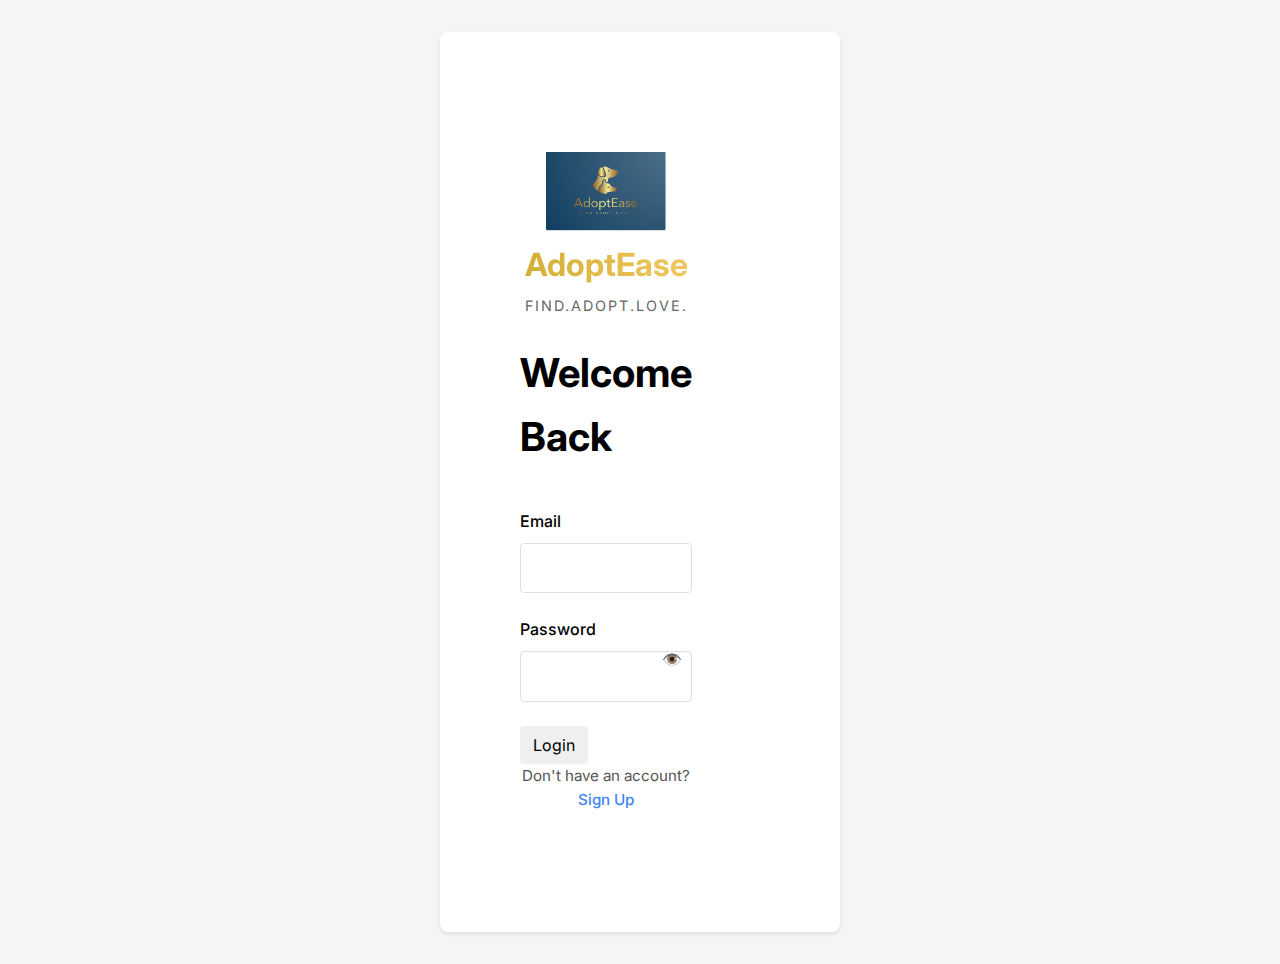
<file: index.html>
<!DOCTYPE html>
<html lang="en">

<head>
    <meta charset="UTF-8">
    <meta name="viewport" content="width=device-width, initial-scale=1.0">
    <title>Login - Adopt Ease</title>
    <link rel="stylesheet" href="styles.css">
    <link rel="stylesheet" href="signup-styles.css">
    <link href="https://fonts.googleapis.com/css2?family=Inter:wght@400;500;600;700&display=swap" rel="stylesheet">
</head>

<body>
    <div class="signup-container">
        <div class="signup-form-container">
            <div class="signup-form-content">
                <div class="logo-container">
                    <img src="MY_LOGO.PNG" alt="AdoptEase Logo" class="logo">
                    <div class="company-name">AdoptEase</div>
                    <div class="tagline">Find.Adopt.Love.</div>
                </div>
                <h1 class="signup-title">Welcome Back</h1>

                <form id="loginForm" onsubmit="return false;">
                    <div class="form-group">
                        <label for="email">Email</label>
                        <input type="email" id="email" name="email" required>
                    </div>
                    <div class="form-group">
                        <label for="password">Password</label>
                        <input type="password" id="password" name="password" required>
                    </div>
                    <button type="submit" class="btn btn-primary">Login</button>
                </form>

                <div class="login-link">
                    Don't have an account? <a href="register.html">Sign Up</a>
                </div>
            </div>
        </div>
        <div class="image-container">
            <!-- Background image will be set in CSS -->
        </div>
    </div>

    <script src="script.js"></script>
</body>

</html>
</file>
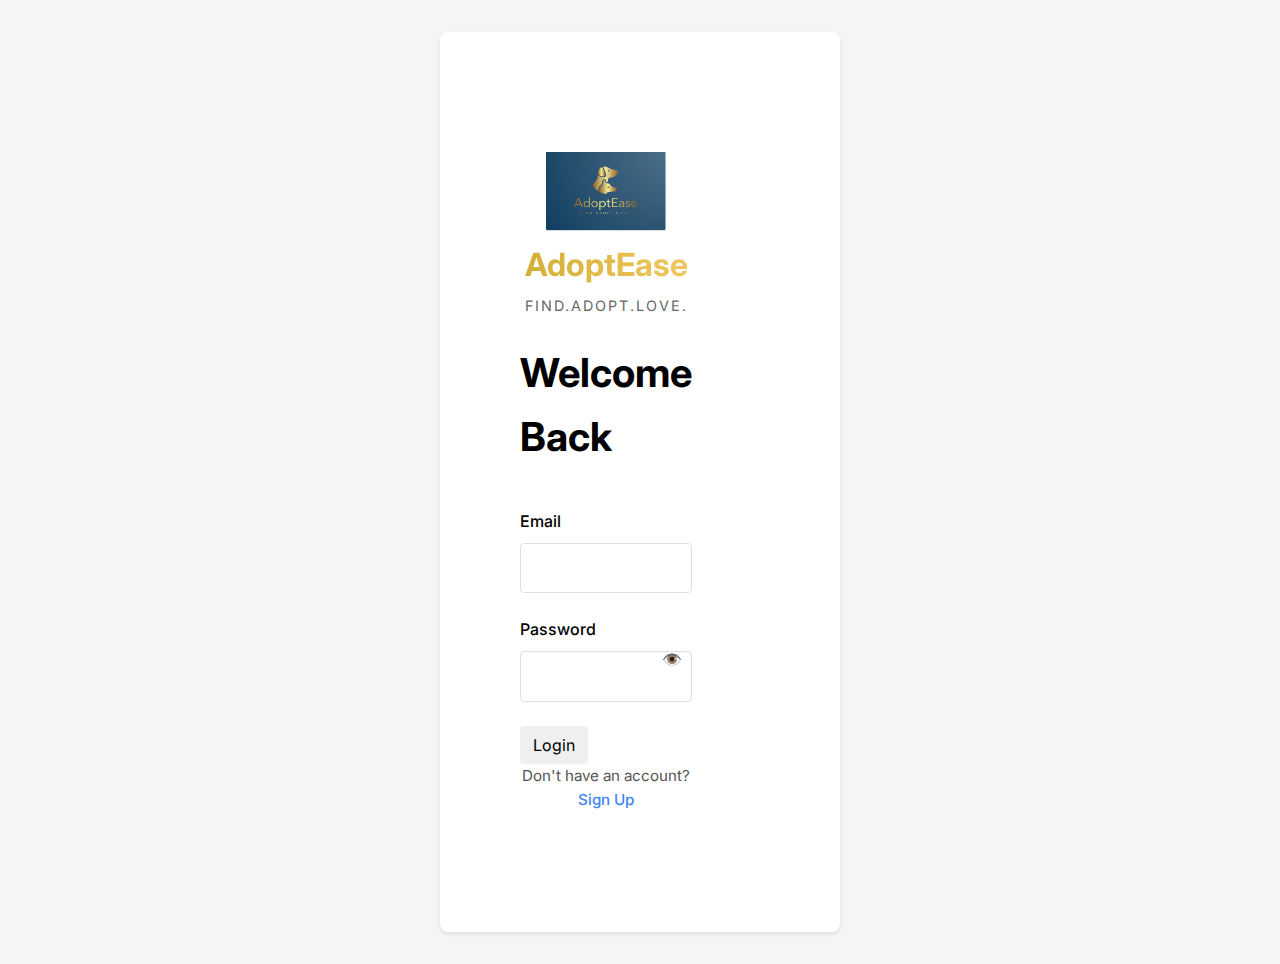
<file: admin-dogs.html>
<!DOCTYPE html>
<html lang="en">

<head>
  <meta charset="UTF-8" />
  <meta name="viewport" content="width=device-width, initial-scale=1.0"/>
  <title>Admin Dogs - AdoptEase</title>
  <!-- External Resources -->
  <link href="https://fonts.googleapis.com/css2?family=Inter:wght@400;500;600;700&display=swap" rel="stylesheet">
  <link href="https://cdn.jsdelivr.net/npm/bootstrap@5.3.0/dist/css/bootstrap.min.css" rel="stylesheet">
  <style>
    /* Base Styles */
    body {
      font-family: 'Inter', sans-serif;
      margin: 0;
      padding: 0;
      background-color: #e9f5f1;
    }

    /* Container Styles */
    .admin-container {
      max-width: 1200px;
      margin: 0 auto;
      padding: 2rem;
      background-color: #e9f5f1;
    }

    /* Header Styles */
    .admin-header {
      display: flex;
      justify-content: space-between;
      align-items: center;
      margin-bottom: 2rem;
      padding-bottom: 1rem;
      border-bottom: 1px solid #d0d0d0;
    }

    .logo-name-wrapper {
      display: flex;
      align-items: center;
      gap: 1rem;
      margin: 0 auto;
    }

    .logo {
      width: 70px;
      height: auto;
    }

    .company-name {
      font-size: 3rem;
      font-weight: 700;
      color: #222;
    }

    /* Button Styles */
    .logout-btn {
      background-color: #fff;
      color: #333;
      border: 1px solid #ccc;
      padding: 0.6rem 1rem;
      border-radius: 8px;
      cursor: pointer;
      font-weight: 500;
      transition: background-color 0.3s;
    }

    .logout-btn:hover {
      background-color: #f2f2f2;
    }

    /* Table Styles */
    .table {
      width: auto;
      margin-bottom: 1rem;
      background-color: white;
      border-radius: 12px;
      overflow: hidden;
      box-shadow: 0 2px 8px rgba(0, 0, 0, 0.08);
    }

    .table th, .table td {
      text-align: center !important;
      vertical-align: middle;
      padding: 1rem;
      border-bottom: 1px solid #e0e0e0;
    }

    .table th {
      background-color: #f0f9f6;
      font-weight: 600;
      color: #333;
      white-space: nowrap;
    }

    .table td {
      white-space: nowrap;
    }

    /* Center align all input fields */
    .table input {
      text-align: center !important;
      width: 100%;
    }

    /* Column Widths - Set to minimum required space */
    .table th:nth-child(1), .table td:nth-child(1) { min-width: 50px; } /* ID */
    .table th:nth-child(2), .table td:nth-child(2) { min-width: 120px; } /* Name */
    .table th:nth-child(3), .table td:nth-child(3) { min-width: 200px; } /* Breed */
    .table th:nth-child(4), .table td:nth-child(4) { min-width: 80px; } /* Age */
    .table th:nth-child(5), .table td:nth-child(5) { min-width: 170px; } /* Color */
    .table th:nth-child(6), .table td:nth-child(6) { min-width: 100px; } /* Height */
    .table th:nth-child(7), .table td:nth-child(7) { min-width: 100px; } /* Weight */
    .table th:nth-child(8), .table td:nth-child(8) { min-width: 250px; } /* Vaccines */
    .table th:nth-child(9), .table td:nth-child(9) { min-width: 150px; } /* Diseases */
    .table th:nth-child(10), .table td:nth-child(10) { min-width: 220px; } /* Medical History */
    .table th:nth-child(11), .table td:nth-child(11) { min-width: 220px; } /* Personality */
    .table th:nth-child(12), .table td:nth-child(12) { min-width: 120px; } /* Registration Date */
    .table th:nth-child(13), .table td:nth-child(13) { min-width: 100px; } /* Actions */

    .table tr:hover {
      background-color: #f8f8f8;
    }

    .table-responsive {
      border-radius: 12px;
      overflow-x: auto;
      width: 100%;
      margin-bottom: 1rem;
      -webkit-overflow-scrolling: touch;
    }

    /* Message and Filter Section Styles */
    .no-users-message {
      padding: 2rem;
      text-align: center;
      color: #555;
      background-color: white;
      border-radius: 12px;
      box-shadow: 0 2px 8px rgba(0, 0, 0, 0.1);
    }

    .filter-section {
      margin-bottom: 20px;
      padding: 15px;
      background-color: #f8f9fa;
      border-radius: 8px;
    }

    /* Form Styles */
    .form-control {
      text-align: center;
      font-size: 0.9rem;
      padding: 0.25rem 0.5rem;
      width: 100%;
    }
  </style>

</head>

<body>
  <!-- Main container -->
  <div class="admin-container">
    <!-- Header section with logo and back button -->
    <div class="admin-header">
      <div class="logo-name-wrapper">
        <img src="MY_LOGO.PNG" alt="AdoptEase Logo" class="logo" />
        <div class="company-name">AdoptEase</div>
      </div>
      <button class="logout-btn" id="logout-btn">Back</button>
    </div>

    <!-- Page title -->
    <div class="text-center">
      <h2 class="mb-4">Admin Dashboard - Registered Dogs</h2>
    </div>

    <!-- Filter section -->
    <div class="filter-section">
      <div class="row">
        <div class="col-md-3">
          <label for="breedFilter" class="form-label">Filter by Breed:</label>
          <select class="form-select" id="breedFilter">
            <option value="">All Breeds</option>
          </select>
        </div>
        <div class="col-md-3">
          <label for="colorFilter" class="form-label">Filter by Color:</label>
          <select class="form-select" id="colorFilter">
            <option value="">All Colors</option>
          </select>
        </div>
        <div class="col-md-3">
          <label for="sortBy" class="form-label">Sort by:</label>
          <select class="form-select" id="sortBy">
            <option value="age_desc">Age (Oldest First)</option>
            <option value="age_asc">Age (Youngest First)</option>
            <option value="height_desc">Height (Tallest First)</option>
            <option value="height_asc">Height (Shortest First)</option>
            <option value="weight_desc">Weight (Heaviest First)</option>
            <option value="weight_asc">Weight (Lightest First)</option>
            <option value="created_desc">Registration Date (Newest First)</option>
            <option value="created_asc">Registration Date (Oldest First)</option>
            <option value="name_asc">Name (A-Z)</option>
            <option value="name_desc">Name (Z-A)</option>
          </select>
        </div>
      </div>
    </div>

    <!-- Add new dog button -->
    <div class="d-flex justify-content-end mb-2">
      <button class="btn btn-primary" onclick="showAddForm()">➕ Add New Dog</button>
    </div>

    <!-- Add dog form (hidden by default) -->
    <div id="addDogForm" style="display: none;" class="border rounded p-3 mb-4 bg-white">
      <h5 class="mb-3">Add New Dog</h5>
      <div class="row g-2">
        <div class="col-md-2"><input type="text" class="form-control" placeholder="Name" id="addName"></div>
        <div class="col-md-2"><input type="text" class="form-control" placeholder="Breed" id="addBreed"></div>
        <div class="col-md-1"><input type="number" min="0" max="35" class="form-control" placeholder="Age" id="addAge"></div>
        <div class="col-md-2"><input type="text" class="form-control" placeholder="Color" id="addColor"></div>
        <div class="col-md-2"><input type="number" step="0.1" min="7.5" max="150" class="form-control" placeholder="Height (cm)" id="addHeight"></div>
        <div class="col-md-2"><input type="number" step="0.1" min="0.25" max="200" class="form-control" placeholder="Weight (kg)" id="addWeight"></div>
        <div class="col-md-2"><input type="text" class="form-control" placeholder="Vaccines" id="addVaccines"></div>
        <div class="col-md-2"><input type="text" class="form-control" placeholder="Diseases" id="addDiseases"></div>
        <div class="col-md-12 mt-2">
          <input type="text" class="form-control" placeholder="Medical History" id="addMedicalHistory">
        </div>
        <div class="col-md-12 mt-2">
          <input type="text" class="form-control" placeholder="Personality" id="addPersonality">
        </div>
        <div class="col-md-12 mt-3">
          <button class="btn btn-success me-2" onclick="submitNewDog()">Submit</button>
          <button class="btn btn-secondary" onclick="hideAddForm()">Cancel</button>
        </div>
      </div>
    </div>

    <!-- Total dogs count -->
    <div id="total-count">Total Dogs: 0</div>

    <!-- Dogs table -->
    <div class="table-responsive">
      <table class="table table-hover table-bordered bg-white align-middle">
        <thead class="table-light">
          <tr>
            <th>ID🆔</th>
            <th>Name🏷️</th>
            <th>Breed🐶</th>
            <th>Age🎂</th>
            <th>Color🎨</th>
            <th>Height(cm)📏</th>
            <th>Weight(kg)⚖️</th>
            <th>Vaccines💉</th>
            <th>Diseases✅</th>
            <th>Medical History🩺</th>
            <th>Personality🌟</th>
            <th>Registration Date</th>
            <th>Actions</th>
          </tr>
        </thead>
        <tbody id="dogTableBody"></tbody>
      </table>
    </div>
  </div>

  <!-- JavaScript code -->
  <script>
    // Authentication and Security
    // Check if user is authenticated by verifying token in localStorage
    // If no token exists, redirect to login page
    const token = localStorage.getItem('authToken');
    if (!token) {
      window.location.href = '/index.html';
    }

    // Global State Management
    // Store all dogs data fetched from server
    let dogs = [];
    // Store unique breeds for filter dropdown
    let breeds = new Set();
    // Store unique colors for filter dropdown
    let colors = new Set();

    /**
     * Form Visibility Management
     * Shows the add dog form by changing its display style to block
     * This function is called when the "Add New Dog" button is clicked
     */
    function showAddForm() {
      document.getElementById('addDogForm').style.display = 'block';
    }

    /**
     * Form Visibility Management
     * Hides the add dog form by changing its display style to none
     * This function is called when the "Cancel" button is clicked
     */
    function hideAddForm() {
      document.getElementById('addDogForm').style.display = 'none';
    }

    /**
     * Data Submission and Validation
     * Handles the submission of a new dog to the server
     * Steps:
     * 1. Get and validate input values
     * 2. Perform frontend validation
     * 3. Prepare data for submission
     * 4. Send POST request to server
     * 5. Handle response and update UI
     */
    function submitNewDog() {
      // Step 1: Get and validate input values
      const name = document.getElementById('addName').value.trim();
      const breed = document.getElementById('addBreed').value.trim();
      const age = parseInt(document.getElementById('addAge').value);
      const color = document.getElementById('addColor').value.trim();
      const height = parseFloat(document.getElementById('addHeight').value);
      const weight = parseFloat(document.getElementById('addWeight').value);
      const vaccines = document.getElementById('addVaccines').value.trim();
      const diseases = document.getElementById('addDiseases').value.trim();
      const medicalHistory = document.getElementById('addMedicalHistory').value.trim();
      const personality = document.getElementById('addPersonality').value.trim();

      // Step 2: Frontend validation
      if (!name || !breed) {
        alert('Name and breed are required fields');
        return;
      }

      // Validate age
      if (isNaN(age) || age < 0 || age > 35) {
        alert('Age must be between 0 and 35 years');
        return;
      }

      // Validate height
      if (isNaN(height) || height < 7.5 || height > 150) {
        alert('Height must be between 7.5cm and 150cm');
        return;
      }

      // Validate weight
      if (isNaN(weight) || weight < 0.25 || weight > 200) {
        alert('Weight must be between 0.25kg and 200kg');
        return;
      }

      // Step 3: Prepare data for submission
      const data = {
        name: name,
        breed: breed,
        age: age,
        color: color || null,
        height: height,
        weight: weight,
        vaccines: vaccines || null,
        diseases: diseases || null,
        medical_history: medicalHistory || null,
        personality: personality || null
      };

      // Step 4: Send POST request to server
      fetch('/api/admin/dogs', {
        method: 'POST',
        headers: {
          'Content-Type': 'application/json',
          'Authorization': `Bearer ${token}`
        },
        body: JSON.stringify(data)
      })
        .then(res => {
          if (!res.ok) {
            return res.json().then(data => {
              throw new Error(data.message || 'Failed to add dog');
            });
          }
          return res.json();
        })
        .then(res => {
          // Step 5: Handle response and update UI
          alert('Dog added successfully');
          hideAddForm();
          loadDogs(); // Refresh the table
        })
        .catch(err => {
          console.error('Error adding dog:', err);
          alert(err.message || 'Failed to add dog. Please check your input values.');
        });
    }

    /**
     * Data Deletion
     * Handles the deletion of a dog from the database
     * Steps:
     * 1. Confirm deletion with user
     * 2. Send DELETE request to server
     * 3. Handle response and update UI
     * @param {number} id - The ID of the dog to delete
     */
    function deleteDog(id) {
      // Step 1: Confirm deletion with user
      if (confirm("Are you sure you want to delete this dog?")) {
        // Step 2: Send DELETE request to server
        fetch(`/api/admin/dogs/${id}`, {
          method: 'DELETE',
          headers: { 'Authorization': `Bearer ${token}` }
        })
          .then(res => res.json())
          .then(res => {
            // Step 3: Handle response and update UI
            alert(res.message);
            loadDogs(); // Refresh the table
          })
          .catch(err => {
            console.error('Error deleting dog:', err);
            alert('Failed to delete dog.');
          });
      }
    }

    /**
     * Data Update
     * Handles updating dog information in the database
     * Steps:
     * 1. Collect updated data from input fields
     * 2. Show loading state
     * 3. Send PUT request to server
     * 4. Handle response and update UI
     * @param {number} id - The ID of the dog to update
     */
    function updateDog(id) {
      // Step 1: Collect updated data from input fields
      const inputs = document.querySelectorAll(`[data-id="${id}"]`);
      const updatedData = {};
      inputs.forEach(input => {
        const value = input.value.trim();
        const field = input.dataset.field;
        
        // Skip empty values for optional fields
        if (value === '' && ['color', 'vaccines', 'diseases', 'medical_history', 'personality'].includes(field)) {
          return;
        }
        
        // Convert numeric fields
        if (['age', 'height', 'weight'].includes(field)) {
          const numValue = parseFloat(value);
          if (isNaN(numValue)) {
            alert(`Invalid ${field} value`);
            return;
          }
          updatedData[field] = numValue;
        } else {
          updatedData[field] = value;
        }
      });

      // Validate numeric fields
      if (updatedData.age !== undefined && (updatedData.age < 0 || updatedData.age > 35)) {
        alert('Age must be between 0 and 35 years');
        return;
      }
      if (updatedData.height !== undefined && (updatedData.height < 7.5 || updatedData.height > 150)) {
        alert('Height must be between 7.5cm and 150cm');
        return;
      }
      if (updatedData.weight !== undefined && (updatedData.weight < 0.25 || updatedData.weight > 200)) {
        alert('Weight must be between 0.25kg and 200kg');
        return;
      }

      // Step 2: Show loading state
      const saveButton = document.querySelector(`button[onclick="updateDog(${id})"]`);
      const originalText = saveButton.textContent;
      saveButton.textContent = 'Saving...';
      saveButton.disabled = true;

      // Step 3: Send PUT request to server
      fetch(`/api/admin/dogs/${id}`, {
        method: 'PUT',
        headers: {
          'Content-Type': 'application/json',
          'Authorization': `Bearer ${token}`
        },
        body: JSON.stringify(updatedData)
      })
        .then(res => {
          if (!res.ok) {
            return res.json().then(data => {
              throw new Error(data.message || 'Failed to update dog');
            });
          }
          return res.json();
        })
        .then(res => {
          // Step 4: Handle response and update UI
          console.log('Update successful:', res);
          loadDogs(); // Refresh the table
          alert('Dog information updated successfully');
        })
        .catch(err => {
          console.error('Error updating dog:', err);
          alert(err.message || 'Failed to update dog. Please check your input values.');
        })
        .finally(() => {
          // Restore button state
          saveButton.textContent = originalText;
          saveButton.disabled = false;
        });
    }

    /**
     * Data Loading and Display
     * Loads dogs data from the server and displays it in the table
     * Steps:
     * 1. Show loading state
     * 2. Fetch data from server
     * 3. Process and validate data
     * 4. Update UI with fetched data
     */
    function loadDogs() {
      // Step 1: Show loading state
      document.getElementById('dogTableBody').innerHTML = '<tr><td colspan="13" class="text-center">Loading dogs...</td></tr>';
      
      // Step 2: Fetch data from server
      fetch('/api/admin/dogs', {
        headers: { Authorization: `Bearer ${token}` }
      })
        .then(res => {
          if (!res.ok) {
            return res.json().then(data => {
              throw new Error(data.message || 'Failed to fetch dogs');
            });
          }
          return res.json();
        })
        .then(data => {
          // Step 3: Process and validate data
          console.log('Fetched dogs:', data);
          dogs = data.dogs || [];

          if (!Array.isArray(dogs) || dogs.length === 0) {
            document.getElementById('dogTableBody').innerHTML = '<tr><td colspan="13" class="text-center">No dogs found.</td></tr>';
            document.getElementById("total-count").textContent = 'Total Dogs: 0';
            return;
          }

          // Step 4: Update UI with fetched data
          document.getElementById("total-count").textContent = `Total Dogs: ${dogs.length}`;
          breeds = new Set(dogs.map(dog => dog.breed));
          colors = new Set(dogs.map(dog => dog.color).filter(color => color));
          updateFilters();
          filterAndDisplayDogs();
        })
        .catch(err => {
          console.error('Error fetching dogs:', err);
          document.getElementById('dogTableBody').innerHTML = 
            `<tr><td colspan="13" class="text-center text-danger">Error: ${err.message}. Please try refreshing the page.</td></tr>`;
        });
    }

    /**
     * Filter Management
     * Updates the breed and color filter dropdowns with available options
     */
    function updateFilters() {
      const breedFilter = document.getElementById('breedFilter');
      const colorFilter = document.getElementById('colorFilter');
      
      // Update breed filter
      breedFilter.innerHTML = '<option value="">All Breeds</option>';
      [...breeds].sort().forEach(breed => {
        breedFilter.innerHTML += `<option value="${breed}">${breed}</option>`;
      });

      // Update color filter
      colorFilter.innerHTML = '<option value="">All Colors</option>';
      [...colors].sort().forEach(color => {
        colorFilter.innerHTML += `<option value="${color}">${color}</option>`;
      });
    }

    /**
     * Data Filtering and Sorting
     * Filters and sorts dogs based on selected criteria
     */
    function filterAndDisplayDogs() {
      const breed = document.getElementById('breedFilter').value;
      const color = document.getElementById('colorFilter').value;
      const sortBy = document.getElementById('sortBy').value;

      let filteredDogs = dogs.filter(dog => {
        const breedMatch = !breed || dog.breed === breed;
        const colorMatch = !color || (dog.color && dog.color.toLowerCase() === color.toLowerCase());
        return breedMatch && colorMatch;
      });

      filteredDogs.sort((a, b) => {
        switch (sortBy) {
          case 'age_desc':
            return b.age - a.age;
          case 'age_asc':
            return a.age - b.age;
          case 'height_desc':
            return (b.height || 0) - (a.height || 0);
          case 'height_asc':
            return (a.height || 0) - (b.height || 0);
          case 'weight_desc':
            return (b.weight || 0) - (a.weight || 0);
          case 'weight_asc':
            return (a.weight || 0) - (b.weight || 0);
          case 'created_desc':
            return new Date(b.created_at) - new Date(a.created_at);
          case 'created_asc':
            return new Date(a.created_at) - new Date(b.created_at);
          case 'name_asc':
            return a.name.localeCompare(b.name);
          case 'name_desc':
            return b.name.localeCompare(a.name);
          default:
            return 0;
        }
      });

      // Step 4: Display filtered and sorted dogs
      const tbody = document.getElementById('dogTableBody');
      tbody.innerHTML = '';
      filteredDogs.forEach(dog => {
        const date = new Date(dog.created_at).toLocaleDateString();
        tbody.innerHTML += `
          <tr>
            <td><input class="form-control" data-id="${dog.id}" data-field="name" value="${dog.id}" readonly></td>
            <td><input class="form-control" data-id="${dog.id}" data-field="name" value="${dog.name}"></td>
            <td><input class="form-control" data-id="${dog.id}" data-field="breed" value="${dog.breed}"></td>
            <td><input class="form-control" data-id="${dog.id}" data-field="age" type="number" min="0" max="35" value="${dog.age}"></td>
            <td><input class="form-control" data-id="${dog.id}" data-field="color" value="${dog.color || ''}" placeholder="Enter color"></td>
            <td><input class="form-control" data-id="${dog.id}" data-field="height" type="number" step="0.1" min="7.5" max="150" value="${dog.height || ''}" placeholder="Height (cm)"></td>
            <td><input class="form-control" data-id="${dog.id}" data-field="weight" type="number" step="0.1" min="0.25" max="200" value="${dog.weight || ''}" placeholder="Weight (kg)"></td>
            <td><input class="form-control" data-id="${dog.id}" data-field="vaccines" value="${dog.vaccines || ''}"></td>
            <td><input class="form-control" data-id="${dog.id}" data-field="diseases" value="${dog.diseases || ''}"></td>
            <td><input class="form-control" data-id="${dog.id}" data-field="medical_history" value="${dog.medical_history || ''}"></td>
            <td><input class="form-control" data-id="${dog.id}" data-field="personality" value="${dog.personality || ''}"></td>
            <td>${date}</td>
            <td>
              <button class="btn btn-success btn-sm me-1" onclick="updateDog(${dog.id})">✔</button>
              <button class="btn btn-danger btn-sm" onclick="deleteDog(${dog.id})">🗑</button>
            </td>
          </tr>
        `;
      });
    }

    // Event Listeners
    document.getElementById('breedFilter').addEventListener('change', filterAndDisplayDogs);
    document.getElementById('colorFilter').addEventListener('change', filterAndDisplayDogs);
    document.getElementById('sortBy').addEventListener('change', filterAndDisplayDogs);
    // Add click event listener for back button
    document.getElementById('logout-btn').addEventListener('click', () => {
      window.location.href = '/admin.html';
    });

    // Initialization
    // Load dogs data when page loads
    loadDogs();
  </script>
</body>

</html>
</file>
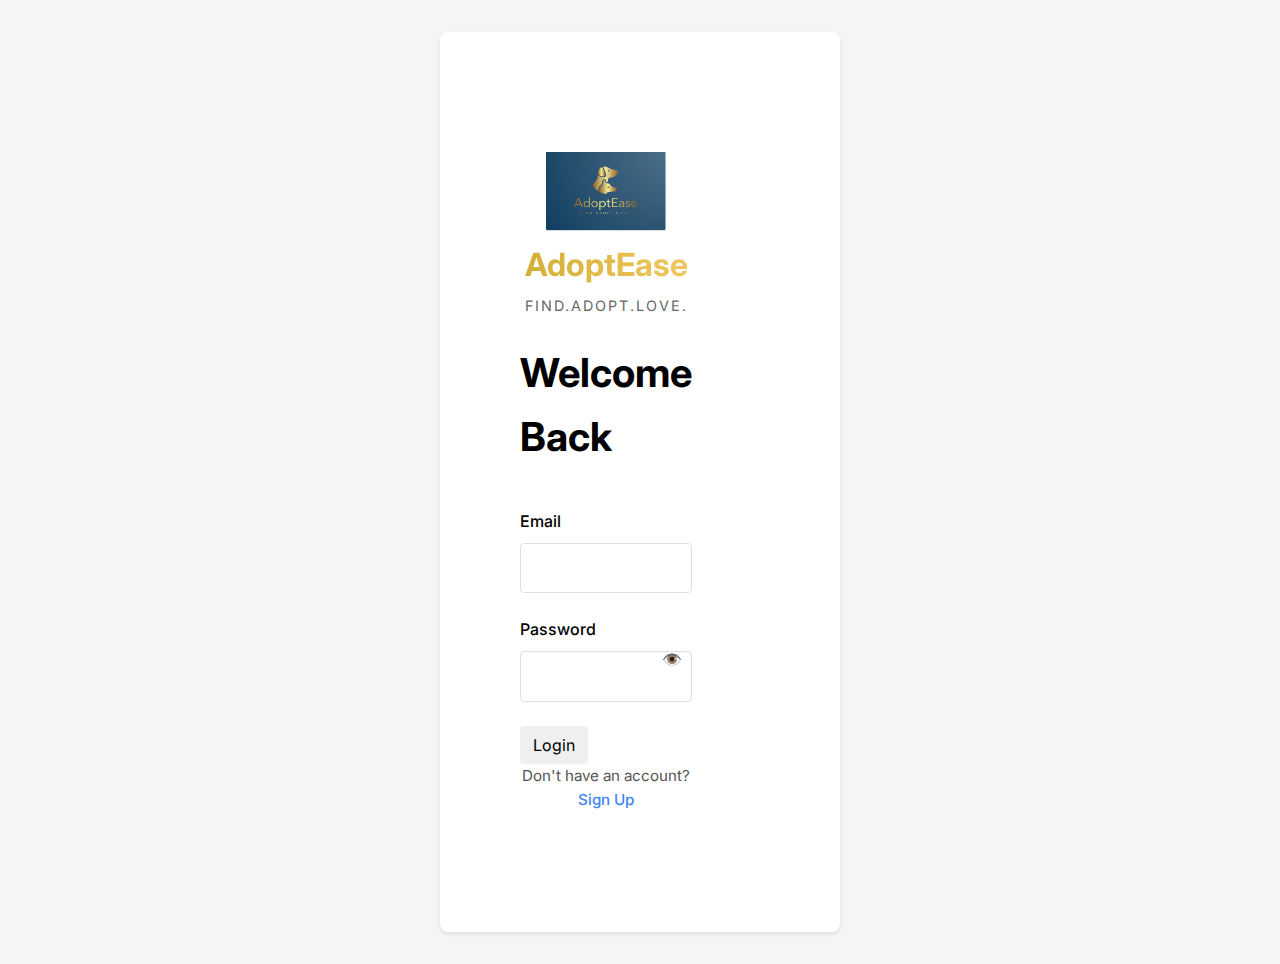
<file: admin-users.html>
<!DOCTYPE html>
<html lang="en">
<head>
  <meta charset="UTF-8" />
  <meta name="viewport" content="width=device-width, initial-scale=1.0"/>
  <title>Admin Panel - AdoptEase</title>
  <!-- External Resources -->
  <link href="https://fonts.googleapis.com/css2?family=Inter:wght@400;500;600;700&display=swap" rel="stylesheet">
  <link href="https://cdn.jsdelivr.net/npm/bootstrap@5.3.0/dist/css/bootstrap.min.css" rel="stylesheet">
  <style>
    /* Base Styles */
    body {
      font-family: 'Inter', sans-serif;
      margin: 0;
      padding: 0;
      background-color: #e9f5f1;
    }

    /* Container Styles */
    .admin-container {
      max-width: 1200px;
      margin: 0 auto;
      padding: 2rem;
      background-color: #e9f5f1;
    }

    /* Header Styles */
    .admin-header {
      display: flex;
      justify-content: space-between;
      align-items: center;
      margin-bottom: 2rem;
      padding-bottom: 1rem;
      border-bottom: 1px solid #d0d0d0;
    }

    .logo-name-wrapper {
      display: flex;
      align-items: center;
      gap: 1rem;
      margin: 0 auto;
    }

    .logo {
      width:70px;
      height: auto;
    }

    .company-name {
      font-size: 3rem;
      font-weight: 700;
      color: #222;
    }

    /* Button Styles */
    .logout-btn {
      background-color: #fff;
      color: #333;
      border: 1px solid #ccc;
      padding: 0.6rem 1rem;
      border-radius: 8px;
      cursor: pointer;
      font-weight: 500;
      transition: background-color 0.3s;
    }

    .logout-btn:hover {
      background-color: #f2f2f2;
    }

    /* Table Styles */
    .table {
      width: auto;
      margin-bottom: 1rem;
      background-color: white;
      border-radius: 12px;
      overflow: hidden;
      box-shadow: 0 2px 8px rgba(0, 0, 0, 0.08);
    }

    .table th, .table td {
      text-align: center !important;
      vertical-align: middle;
      padding: 1rem;
      border-bottom: 1px solid #e0e0e0;
    }

    .table th {
      background-color: #f0f9f6;
      font-weight: 600;
      color: #333;
      white-space: nowrap;
    }

    .table td {
      white-space: nowrap;
    }

    /* Column Widths - Set to minimum required space */
    .table th:nth-child(1), .table td:nth-child(1) { min-width: 50px; } /* ID */
    .table th:nth-child(2), .table td:nth-child(2) { min-width: 120px; } /* Name */
    .table th:nth-child(3), .table td:nth-child(3) { min-width: 180px; } /* Email */
    .table th:nth-child(4), .table td:nth-child(4) { min-width: 80px; } /* Type */
    .table th:nth-child(5), .table td:nth-child(5) { min-width: 120px; } /* Registration Date */
    .table th:nth-child(6), .table td:nth-child(6) { min-width: 100px; } /* Actions */

    .table tr:hover {
      background-color: #f8f8f8;
    }

    .table-responsive {
      border-radius: 12px;
      overflow: hidden;
      display: inline-block;
      width: 100%;
    }

    /* Message and Filter Section Styles */
    .no-users-message {
      padding: 2rem;
      text-align: center;
      color: #555;
      background-color: white;
      border-radius: 12px;
      box-shadow: 0 2px 8px rgba(0, 0, 0, 0.1);
    }

    .filter-section {
      margin-bottom: 20px;
      padding: 15px;
      background-color: #f8f9fa;
      border-radius: 8px;
    }

    .sort-icon {
      cursor: pointer;
      margin-left: 5px;
    }

    .sort-icon:hover {
      opacity: 0.7;
    }
  </style>
</head>
<body>
  <!-- Main Container -->
  <div class="admin-container">
    <!-- Header Section -->
    <div class="admin-header">
      <div class="logo-name-wrapper">
        <img src="MY_LOGO.PNG" alt="AdoptEase Logo" class="logo" />
        <div class="company-name">AdoptEase</div>
      </div>
      <button class="logout-btn" id="logout-btn">Back</button>
    </div>

    <!-- Title Section -->
    <div class="text-center">
      <h2 class="mb-4">Admin Dashboard - Registered Users</h2>
    </div>

    <!-- Users Container -->
    <div id="users-container">
      <div class="no-users-message" id="no-users-msg">Loading users...</div>
    </div>

    <!-- Filter Section -->
    <div class="filter-section">
      <div class="row">
        <div class="col-md-4">
          <label for="userType" class="form-label">Filter by Type:</label>
          <select class="form-select" id="userType">
            <option value="">All Types</option>
            <option value="customer">Customer</option>
            <option value="expert">Expert</option>
            <option value="admin">Admin</option>
          </select>
        </div>
        <div class="col-md-4">
          <label for="sortBy" class="form-label">Sort by:</label>
          <select class="form-select" id="sortBy">
            <option value="created_desc">Registration Date (Newest First)</option>
            <option value="created_asc">Registration Date (Oldest First)</option>
            <option value="name_asc">Name (A-Z)</option>
            <option value="name_desc">Name (Z-A)</option>
          </select>
        </div>
      </div>
    </div>

    <!-- Users Table -->
    <div class="table-responsive">
      <table class="table table-hover table-bordered">
        <thead class="table-light">
          <tr>
            <th>ID</th>
            <th>Name</th>
            <th>Email</th>
            <th>Type</th>
            <th>Registration Date</th>
            <th>Actions</th>
          </tr>
        </thead>
        <tbody id="userTableBody"></tbody>
      </table>
    </div>
  </div>

  <script>
    lucide.createIcons();
  </script>
  <script>
    // Authentication token check
    const token = localStorage.getItem('authToken');
    if (!token) {
        window.location.href = '/index.html';
    }

    let users = []; // Store all users

    /**
     * Loads users from the API and handles authentication
     * @async
     */
    async function loadUsers() {
        try {
            // Verify admin token
            const verifyResponse = await fetch('/api/verify-token', {
                method: 'GET',
                headers: {
                    'Authorization': `Bearer ${token}`
                }
            });
            
            if (!verifyResponse.ok) {
                throw new Error('Token verification failed');
            }
            
            const userData = await verifyResponse.json();
            
            if (!userData.valid || userData.user.type !== 'admin') {
                throw new Error('Unauthorized access');
            }
            
            // Fetch users data
            const usersResponse = await fetch('/api/admin/users', {
                headers: { Authorization: `Bearer ${token}` }
            });
            
            if (!usersResponse.ok) {
                throw new Error('Failed to fetch users');
            }
            
            const data = await usersResponse.json();
            users = data.users;
            if (users && users.length > 0) {
                filterAndDisplayUsers();
            } else {
                document.getElementById('users-container').innerHTML = `
                    <div class="no-users-message">No users found in the database.</div>
                `;
            }
        } catch (err) {
            console.error('Error:', err);
            document.getElementById('users-container').innerHTML = `
                <div class="no-users-message">
                    Error: ${err.message || 'Failed to load users data'}
                    <br><br>
                    <button class="logout-btn" onclick="window.location.href='/index.html'">Back to Login</button>
                </div>
            `;
            if (err.message === 'Unauthorized access') {
                localStorage.removeItem('authToken');
            }
        }
    }

    /**
     * Filters and sorts users based on selected criteria and displays them in the table
     */
    function filterAndDisplayUsers() {
        // Remove loading message
        document.getElementById('no-users-msg').style.display = 'none';

        const userType = document.getElementById('userType').value;
        const sortBy = document.getElementById('sortBy').value;

        // Filter users by type
        let filteredUsers = users.filter(user => {
            if (!userType) return true;
            return user.type === userType;
        });

        // Sort users based on selected criteria
        filteredUsers.sort((a, b) => {
            switch (sortBy) {
                case 'created_desc':
                    return new Date(b.created_at) - new Date(a.created_at);
                case 'created_asc':
                    return new Date(a.created_at) - new Date(b.created_at);
                case 'name_asc':
                    return a.name.localeCompare(b.name);
                case 'name_desc':
                    return b.name.localeCompare(a.name);
                default:
                    return 0;
            }
        });

        // Display users in table
        const tbody = document.getElementById('userTableBody');
        tbody.innerHTML = '';
        filteredUsers.forEach(user => {
            const date = new Date(user.created_at).toLocaleDateString();
            tbody.innerHTML += `
                <tr>
                    <td>${user.id}</td>
                    <td>${user.name}</td>
                    <td>${user.email}</td>
                    <td>${user.type}</td>
                    <td>${date}</td>
                    <td>
                        <button class="btn btn-danger btn-sm" onclick="deleteUser(${user.id})">Delete</button>
                    </td>
                </tr>
            `;
        });
    }

    /**
     * Deletes a user from the database
     * @param {number} userId - The ID of the user to delete
     */
    function deleteUser(userId) {
        if (!confirm('Are you sure you want to delete this user?')) return;

        fetch(`/api/admin/users/${userId}`, {
            method: 'DELETE',
            headers: { Authorization: `Bearer ${token}` }
        })
            .then(res => res.json())
            .then(data => {
                alert(data.message);
                loadUsers();
            })
            .catch(err => {
                console.error('Error:', err);
                alert('Failed to delete user');
            });
    }

    // Event Listeners
    document.getElementById('userType').addEventListener('change', filterAndDisplayUsers);
    document.getElementById('sortBy').addEventListener('change', filterAndDisplayUsers);
    document.getElementById('logout-btn').addEventListener('click', () => {
        window.location.href = '/admin.html';
    });

    // Initial load
    loadUsers();
  </script>
</body>
</html>
</file>
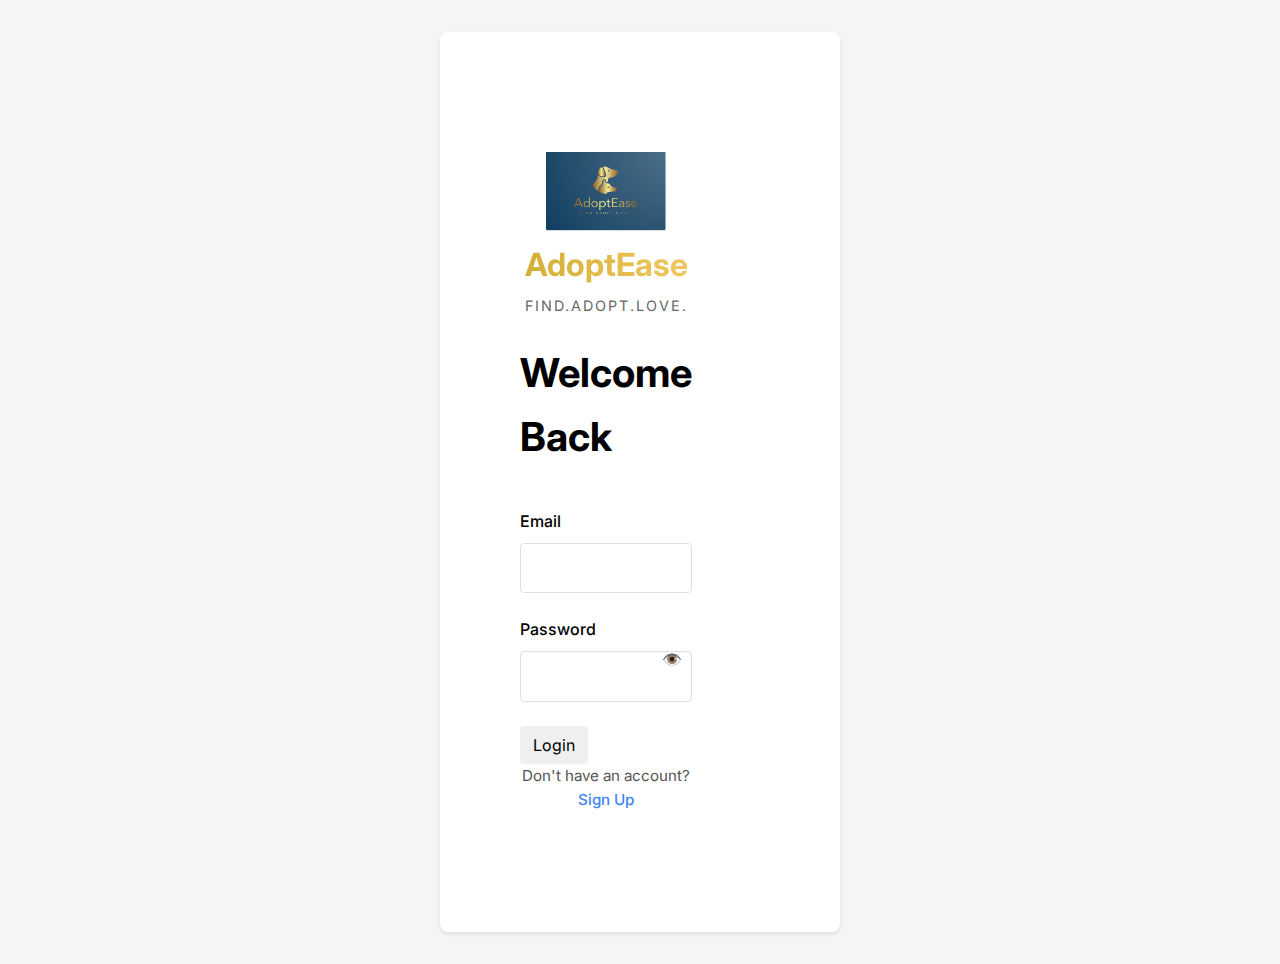
<file: admin.html>
<!DOCTYPE html>
<html lang="en">

<head>
  <meta charset="UTF-8" />
  <meta name="viewport" content="width=device-width, initial-scale=1.0" />
  <title>Admin Panel - AdoptEase</title>
  <link rel="stylesheet" href="styles.css" />
  <link rel="stylesheet" href="signup-styles.css" />
  <link href="https://fonts.googleapis.com/css2?family=Inter:wght@400;500;600;700&display=swap" rel="stylesheet" />
  <style>
    body {
      font-family: 'Inter', sans-serif;
      margin: 0;
      padding: 0;
      background-color: #f5f7fa;
    }

    .admin-container {
      max-width: 1200px;
      margin: 0 auto;
      padding: 2rem;
      background-color: #e9f5f1;
    }

    .admin-header {
      display: flex;
      justify-content: space-between;
      align-items: center;
      margin-bottom: 2rem;
      padding-bottom: 1rem;
      border-bottom: 1px solid #e0e0e0;
    }

    .logo-name-wrapper {
      display: flex;
      align-items: center;
      gap: 1rem;
    }

    .logo {
      width: 70px;
      height: auto;
    }

    .company-name {
      font-size: 3rem;
      font-weight: 700;
      color: #222;
    }

    .admin-title {
      font-size: 2rem;
      font-weight: 700;
      color: #222;
      margin-bottom: 1rem;
    }

    .logout-btn {
      background-color: #f8f8f8;
      color: #333;
      border: 1px solid #e0e0e0;
      padding: 0.6rem 1rem;
      border-radius: 4px;
      cursor: pointer;
      font-weight: 500;
      transition: background-color 0.3s;
    }

    .logout-btn:hover {
      background-color: #f0f0f0;
    }

    .button-section {
      display: flex;
      flex-direction: column;
      gap: 1.5rem;
      margin-top: 2rem;
    }

    .nav-button {
      background-color: #ffffff;
      border: 2px solid #e0e0e0;
      border-radius: 12px;
      padding: 2rem;
      text-align: center;
      font-size: 1.5rem;
      font-weight: 600;
      cursor: pointer;
      box-shadow: 0 2px 6px rgba(0, 0, 0, 0.1);
      transition: all 0.2s ease-in-out;
    }

    .nav-button:hover {
      background-color: #f8f8f8;
      transform: scale(1.02);
    }
  </style>
</head>

<body>
  <div class="admin-container">
    <div class="admin-header">
      <div class="logo-name-wrapper">
        <img src="MY_LOGO.PNG" alt="AdoptEase Logo" class="logo" />
        <div class="company-name">AdoptEase</div>
      </div>
      <button class="logout-btn" id="logout-btn">Sign Out</button>
    </div>

    <div class="admin-title">Admin Dashboard</div>

    <div class="button-section">
      <button class="nav-button" onclick="window.location.href='/admin-users.html'">👤 Manage Users</button>
      <button class="nav-button" onclick="window.location.href='/admin-dogs.html'">🐶 Manage Dogs</button>
    </div>
  </div>

  <script>
    const token = localStorage.getItem('authToken');
    if (!token) {
      window.location.href = '/index.html';
    }

    document.getElementById('logout-btn').addEventListener('click', () => {
      localStorage.removeItem('authToken');
      window.location.href = '/index.html';
    });
  </script>
</body>

</html>
</file>
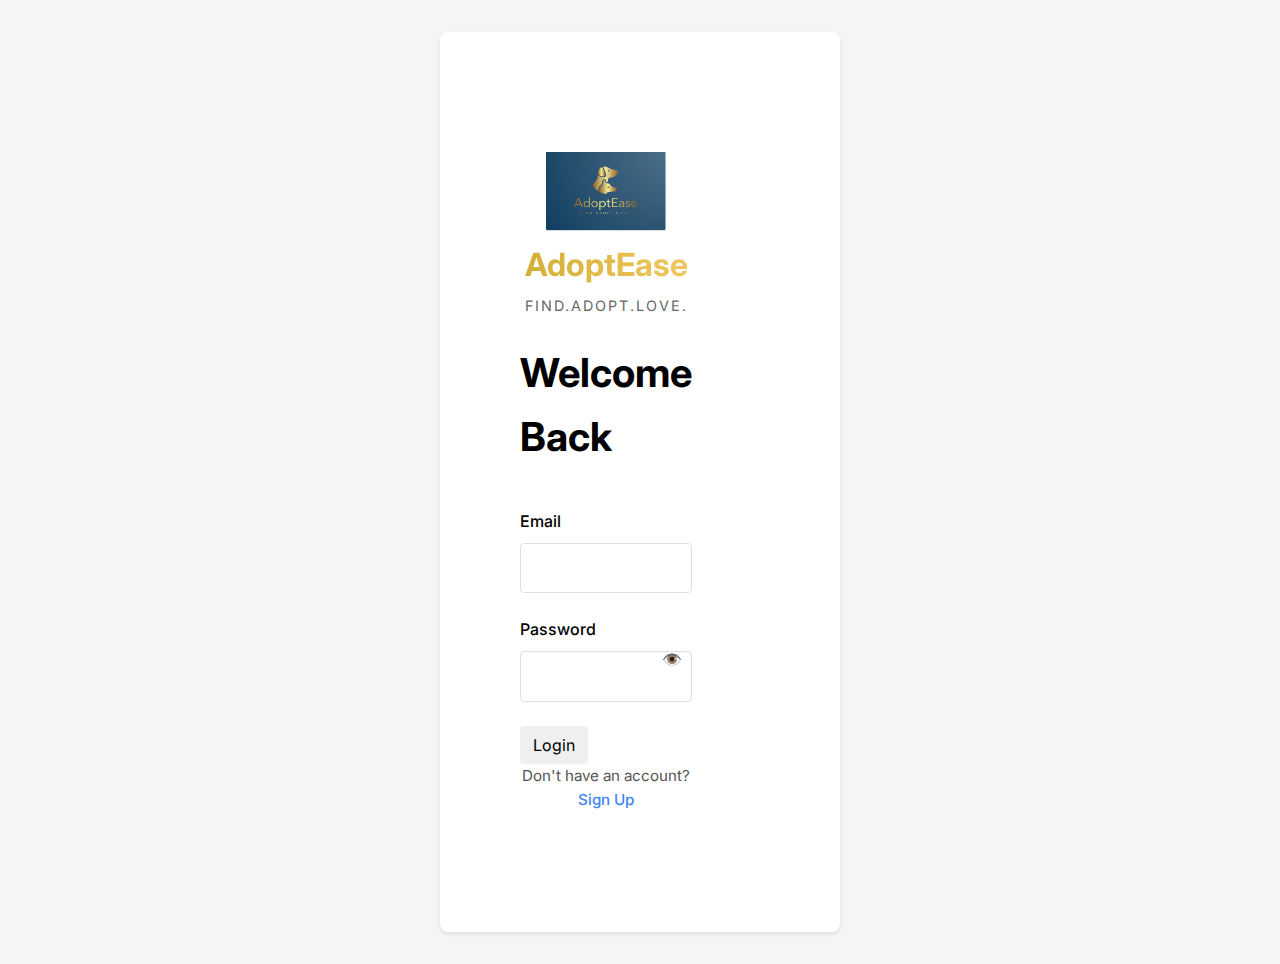
<file: customer.html>
<!DOCTYPE html>
<html lang="en">

<head>
  <meta charset="UTF-8" />
  <meta name="viewport" content="width=device-width, initial-scale=1.0"/>
  <title>Customer Dashboard - AdoptEase</title>
  <!-- External Resources -->
  <link href="https://fonts.googleapis.com/css2?family=Inter:wght@400;500;600;700&display=swap" rel="stylesheet">
  <link href="https://cdn.jsdelivr.net/npm/bootstrap@5.3.0/dist/css/bootstrap.min.css" rel="stylesheet">
  <style>
    /* Base Styles */
    body {
      font-family: 'Inter', sans-serif;
      margin: 0;
      padding: 0;
      background-color: #e9f5f1;
    }

    /* Container Styles */
    .customer-container {
      max-width: 1200px;
      margin: 0 auto;
      padding: 2rem;
      background-color: #e9f5f1;
    }

    /* Header Styles */
    .customer-header {
      display: flex;
      justify-content: space-between;
      align-items: center;
      margin-bottom: 2rem;
      padding-bottom: 1rem;
      border-bottom: 1px solid #d0d0d0;
    }

    .logo-name-wrapper {
      display: flex;
      align-items: center;
      gap: 1rem;
      margin: 0 auto;
    }

    .logo {
      width: 70px;
      height: auto;
    }

    .company-name {
      font-size: 3rem;
      font-weight: 700;
      color: #222;
    }

    /* Button Styles */
    .logout-btn {
      background-color: #fff;
      color: #333;
      border: 1px solid #ccc;
      padding: 0.6rem 1rem;
      border-radius: 8px;
      cursor: pointer;
      font-weight: 500;
      transition: background-color 0.3s;
    }

    .logout-btn:hover {
      background-color: #f2f2f2;
    }

    /* Table Styles */
    .table {
      width: auto;
      margin-bottom: 1rem;
      background-color: white;
      border-radius: 12px;
      overflow: hidden;
      box-shadow: 0 2px 8px rgba(0, 0, 0, 0.08);
    }

    .table th, .table td {
      text-align: center !important;
      vertical-align: middle;
      padding: 1rem;
      border-bottom: 1px solid #e0e0e0;
    }

    .table th {
      background-color: #f0f9f6;
      font-weight: 600;
      color: #333;
      white-space: nowrap;
    }

    .table td {
      white-space: nowrap;
    }

    /* Column Widths - Set to minimum required space */
    .table th:nth-child(1), .table td:nth-child(1) { min-width: 50px; } /* ID */
    .table th:nth-child(2), .table td:nth-child(2) { min-width: 120px; } /* Name */
    .table th:nth-child(3), .table td:nth-child(3) { min-width: 160px; } /* Breed */
    .table th:nth-child(4), .table td:nth-child(4) { min-width: 80px; } /* Age */
    .table th:nth-child(5), .table td:nth-child(5) { min-width: 150px; } /* Color */
    .table th:nth-child(6), .table td:nth-child(6) { min-width: 100px; } /* Height */
    .table th:nth-child(7), .table td:nth-child(7) { min-width: 100px; } /* Weight */
    .table th:nth-child(8), .table td:nth-child(8) { min-width: 250px; } /* Vaccines */
    .table th:nth-child(9), .table td:nth-child(9) { min-width: 150px; } /* Diseases */
    .table th:nth-child(10), .table td:nth-child(10) { min-width: 200px; } /* Medical History */
    .table th:nth-child(11), .table td:nth-child(11) { min-width: 200px; } /* Personality */
    .table th:nth-child(12), .table td:nth-child(12) { min-width: 100px; } /* Actions */

    .table tr:hover {
      background-color: #f8f8f8;
    }

    .table-responsive {
      border-radius: 12px;
      overflow-x: auto;
      width: 100%;
      margin-bottom: 1rem;
      -webkit-overflow-scrolling: touch;
    }

    /* Message and Filter Section Styles */
    .no-users-message {
      padding: 2rem;
      text-align: center;
      color: #555;
      background-color: white;
      border-radius: 12px;
      box-shadow: 0 2px 8px rgba(0, 0, 0, 0.1);
    }

    .filter-section {
      margin-bottom: 20px;
      padding: 15px;
      background-color: #f8f9fa;
      border-radius: 8px;
    }

    /* Chatbot Styles */
    #chatbot-toggle {
      position: fixed;
      bottom: 20px;
      right: 20px;
      background-color: #1a7f6c;
      color: white;
      padding: 10px 15px;
      border-radius: 30px;
      cursor: pointer;
      z-index: 1000;
      font-weight: 600;
    }

    #chatbot-container {
      display: none;
      flex-direction: column;
      width: 320px;
      height: 420px;
      position: fixed;
      bottom: 70px;
      right: 20px;
      background-color: white;
      border-radius: 10px;
      box-shadow: 0 5px 15px rgba(0, 0, 0, 0.2);
      z-index: 999;
      overflow: hidden;
      font-family: 'Inter', sans-serif;
    }

    #chatbot-header {
      background-color: #1a7f6c;
      color: white;
      padding: 12px;
      font-weight: 600;
      display: flex;
      justify-content: space-between;
      align-items: center;
    }

    #chatbot-messages {
      flex: 1;
      padding: 10px;
      overflow-y: auto;
      font-size: 0.9rem;
    }

    #chatbot-input-area {
      display: flex;
      padding: 10px;
      border-top: 1px solid #ccc;
    }

    #chatbot-input {
      flex: 1;
      padding: 6px;
      border-radius: 5px;
      border: 1px solid #ccc;
    }

    #chatbot-send {
      margin-left: 8px;
      padding: 6px 10px;
      background-color: #1a7f6c;
      color: white;
      border: none;
      border-radius: 5px;
      cursor: pointer;
    }

    .user-message {
      background-color: #e3f2fd;
      padding: 10px;
      margin: 5px 0;
      border-radius: 10px;
      max-width: 80%;
      margin-left: auto;
    }

    .ai-message {
      background-color: #f5f5f5;
      padding: 10px;
      margin: 5px 0;
      border-radius: 10px;
      max-width: 80%;
    }

    .ai-message.error {
      color: #d32f2f;
    }

    .typing-indicator {
      display: flex;
      gap: 4px;
      padding: 10px;
    }

    .typing-indicator span {
      width: 8px;
      height: 8px;
      background: #666;
      border-radius: 50%;
      animation: typing 1s infinite;
    }

    .typing-indicator span:nth-child(2) {
      animation-delay: 0.2s;
    }

    .typing-indicator span:nth-child(3) {
      animation-delay: 0.4s;
    }

    @keyframes typing {
      0%, 100% { transform: translateY(0); }
      50% { transform: translateY(-5px); }
    }
  </style>

</head>

<body>
  <div class="customer-container">
    <div class="customer-header">
      <div class="logo-name-wrapper">
        <img src="MY_LOGO.PNG" alt="AdoptEase Logo" class="logo" />
        <div class="company-name">AdoptEase</div>
      </div>
      <button class="logout-btn" id="logout-btn">Sign Out</button>
    </div>
    <div class="container py-4">
      <h2 class="mb-4 text-center">Customer Dashboard - Registered Dogs</h2>

      <!-- Filter section -->
      <div class="filter-section">
        <div class="row">
          <div class="col-md-3">
            <label for="breedFilter" class="form-label">Filter by Breed:</label>
            <select class="form-select" id="breedFilter">
              <option value="">All Breeds</option>
            </select>
          </div>
          <div class="col-md-3">
            <label for="colorFilter" class="form-label">Filter by Color:</label>
            <select class="form-select" id="colorFilter">
              <option value="">All Colors</option>
            </select>
          </div>
          <div class="col-md-3">
            <label for="sortBy" class="form-label">Sort by:</label>
            <select class="form-select" id="sortBy">
              <option value="age_desc">Age (Oldest First)</option>
              <option value="age_asc">Age (Youngest First)</option>
              <option value="height_desc">Height (Tallest First)</option>
              <option value="height_asc">Height (Shortest First)</option>
              <option value="weight_desc">Weight (Heaviest First)</option>
              <option value="weight_asc">Weight (Lightest First)</option>
              <option value="created_desc">Registration Date (Newest First)</option>
              <option value="created_asc">Registration Date (Oldest First)</option>
              <option value="name_asc">Name (A-Z)</option>
              <option value="name_desc">Name (Z-A)</option>
            </select>
          </div>
        </div>
      </div>

      <!-- Total dogs count -->
      <div id="total-count">Total Dogs: 0</div>
      <!-- Dogs Table -->
      <div class="table-responsive">
        <table class="table table-hover table-bordered bg-white align-middle">
          <thead class="table-light">
            <tr>
              <th>ID🆔</th>
              <th>Name🏷️</th>
              <th>Breed🐶</th>
              <th>Age🎂</th>
              <th>Color🎨</th>
              <th>Height(cm)📏</th>
              <th>Weight(kg)⚖️</th>
              <th>Vaccines💉</th>
              <th>Diseases✅</th>
              <th>Medical History🩺</th>
              <th>Personality🌟</th>
              <th>Registration Date📅</th>
              <th>Actions👇</th>
            </tr>
          </thead>
          <tbody id="dogTableBody"></tbody>
        </table>
      </div>
    </div>
    <div id="chatbot-toggle">AI Chat</div>

    <!-- Chatbot Popup -->
    <div id="chatbot-container">
      <div id="chatbot-header">
        AdoptEase Assistant
        <span id="chatbot-close">×</span>
      </div>
      <div id="chatbot-messages"></div>
      <div id="chatbot-input-area">
        <input type="text" id="chatbot-input" placeholder="Ask me anything..." />
        <button id="chatbot-send">Send</button>
      </div>
    </div>
    <!-- JS Scripts -->
    <script>
      const token = localStorage.getItem('authToken');
      if (!token) {
        window.location.href = '/index.html';
      }

      // Global State Management
      // Store all dogs data fetched from server
      let dogs = [];
      // Store unique breeds for filter dropdown
      let breeds = new Set();
      // Store unique colors for filter dropdown
      let colors = new Set();

      /**
       * Filter Management
       * Updates the breed and color filter dropdowns with available options
       */
      function updateFilters() {
        const breedFilter = document.getElementById('breedFilter');
        const colorFilter = document.getElementById('colorFilter');
        
        // Update breed filter
        breedFilter.innerHTML = '<option value="">All Breeds</option>';
        [...breeds].sort().forEach(breed => {
          breedFilter.innerHTML += `<option value="${breed}">${breed}</option>`;
        });

        // Update color filter
        colorFilter.innerHTML = '<option value="">All Colors</option>';
        [...colors].sort().forEach(color => {
          colorFilter.innerHTML += `<option value="${color}">${color}</option>`;
        });
      }

      /**
       * Data Filtering and Sorting
       * Filters and sorts dogs based on selected criteria
       */
      function filterAndDisplayDogs() {
        const breed = document.getElementById('breedFilter').value;
        const color = document.getElementById('colorFilter').value;
        const sortBy = document.getElementById('sortBy').value;

        let filteredDogs = dogs.filter(dog => {
          const breedMatch = !breed || dog.breed === breed;
          const colorMatch = !color || (dog.color && dog.color.toLowerCase() === color.toLowerCase());
          return breedMatch && colorMatch;
        });

        filteredDogs.sort((a, b) => {
          switch (sortBy) {
            case 'age_desc':
              return b.age - a.age;
            case 'age_asc':
              return a.age - b.age;
            case 'height_desc':
              return (b.height || 0) - (a.height || 0);
            case 'height_asc':
              return (a.height || 0) - (b.height || 0);
            case 'weight_desc':
              return (b.weight || 0) - (a.weight || 0);
            case 'weight_asc':
              return (a.weight || 0) - (b.weight || 0);
            case 'created_desc':
              return new Date(b.created_at) - new Date(a.created_at);
            case 'created_asc':
              return new Date(a.created_at) - new Date(b.created_at);
            case 'name_asc':
              return a.name.localeCompare(b.name);
            case 'name_desc':
              return b.name.localeCompare(a.name);
            default:
              return 0;
          }
        });

        const tbody = document.getElementById('dogTableBody');
        tbody.innerHTML = '';
        filteredDogs.forEach(dog => {
          const date = new Date(dog.created_at).toLocaleDateString();
          tbody.innerHTML += `
            <tr>
              <td>${dog.id}</td>
              <td>${dog.name}</td>
              <td>${dog.breed}</td>
              <td>${dog.age}</td>
              <td>${dog.color || 'N/A'}</td>
              <td>${dog.height || 'N/A'} cm</td>
              <td>${dog.weight || 'N/A'} kg</td>
              <td>${dog.vaccines || 'N/A'}</td>
              <td>${dog.diseases || 'N/A'}</td>
              <td>${dog.medical_history || 'N/A'}</td>
              <td>${dog.personality || 'N/A'}</td>
              <td>${date}</td>
              <td>
                <button class="btn btn-primary btn-sm" onclick="startChat(${dog.id})">Chat</button>
              </td>
            </tr>
          `;
        });
      }

      /**
       * Data Loading and Display
       * Loads dogs data from the server and displays it in the table
       */
      function loadDogs() {
        document.getElementById('dogTableBody').innerHTML = '<tr><td colspan="13" class="text-center">Loading dogs...</td></tr>';
        
        fetch('/api/customer/dogs', {
          headers: { Authorization: `Bearer ${token}` }
        })
          .then(res => {
            if (!res.ok) {
              return res.json().then(data => {
                throw new Error(data.message || 'Failed to fetch dogs');
              });
            }
            return res.json();
          })
          .then(data => {
            console.log('Fetched dogs:', data);
            dogs = data.dogs || [];

            if (!Array.isArray(dogs) || dogs.length === 0) {
              document.getElementById('dogTableBody').innerHTML = '<tr><td colspan="13" class="text-center">No dogs found.</td></tr>';
              document.getElementById("total-count").textContent = 'Total Dogs: 0';
              return;
            }

            document.getElementById("total-count").textContent = `Total Dogs: ${dogs.length}`;
            breeds = new Set(dogs.map(dog => dog.breed));
            colors = new Set(dogs.map(dog => dog.color).filter(color => color));
            updateFilters();
            filterAndDisplayDogs();
          })
          .catch(err => {
            console.error('Error fetching dogs:', err);
            document.getElementById('dogTableBody').innerHTML = 
              `<tr><td colspan="13" class="text-center text-danger">Error: ${err.message}. Please try refreshing the page.</td></tr>`;
          });
      }

      // Event Listeners
      document.getElementById('breedFilter').addEventListener('change', filterAndDisplayDogs);
      document.getElementById('colorFilter').addEventListener('change', filterAndDisplayDogs);
      document.getElementById('sortBy').addEventListener('change', filterAndDisplayDogs);
      document.getElementById('logout-btn').addEventListener('click', () => {
        localStorage.removeItem('authToken');
        window.location.href = '/index.html';
      });

      // Initialization
      loadDogs();

      // Initialize chatbot
      document.getElementById('chatbot-toggle').addEventListener('click', () => {
        document.getElementById('chatbot-container').style.display = 'flex';
      });

      document.getElementById('chatbot-close').addEventListener('click', () => {
        document.getElementById('chatbot-container').style.display = 'none';
      });

      document.getElementById('chatbot-send').addEventListener('click', sendMessage);
      document.getElementById('chatbot-input').addEventListener('keypress', (e) => {
        if (e.key === 'Enter') sendMessage();
      });

      function sendMessage() {
        const input = document.getElementById('chatbot-input');
        const message = input.value.trim();
        if (!message) return;

        const messagesDiv = document.getElementById('chatbot-messages');
        messagesDiv.innerHTML += `<div class="user-message">${message}</div>`;
        input.value = '';

        // Show loading indicator
        const loadingDiv = document.createElement('div');
        loadingDiv.className = 'ai-message';
        loadingDiv.innerHTML = '<div class="typing-indicator"><span></span><span></span><span></span></div>';
        messagesDiv.appendChild(loadingDiv);
        messagesDiv.scrollTop = messagesDiv.scrollHeight;

        // Get the auth token
        const token = localStorage.getItem('authToken');
        if (!token) {
          loadingDiv.remove();
          messagesDiv.innerHTML += `<div class="ai-message error">Your session has expired. Please log in again.</div>`;
          messagesDiv.scrollTop = messagesDiv.scrollHeight;
          setTimeout(() => {
            window.location.href = '/index.html';
          }, 2000);
          return;
        }

        // Make API call to our backend
        fetch('/chat', {
          method: 'POST',
          headers: {
            'Content-Type': 'application/json',
            'Authorization': `Bearer ${token}`
          },
          body: JSON.stringify({ message })
        })
        .then(response => {
          if (response.status === 401) {
            throw new Error('Your session has expired. Please log in again.');
          }
          if (!response.ok) {
            return response.json().then(data => {
              throw new Error(data.error || 'Failed to get response from server');
            });
          }
          return response.json();
        })
        .then(data => {
          // Remove loading indicator
          loadingDiv.remove();
          
          if (data.error) {
            throw new Error(data.error);
          }
          
          // Add AI response
          messagesDiv.innerHTML += `<div class="ai-message">${data.response}</div>`;
          messagesDiv.scrollTop = messagesDiv.scrollHeight;
        })
        .catch(error => {
          // Remove loading indicator
          loadingDiv.remove();
          
          // Show error message
          const errorMessage = error.message || 'Sorry, I encountered an error. Please try again later.';
          messagesDiv.innerHTML += `<div class="ai-message error">${errorMessage}</div>`;
          messagesDiv.scrollTop = messagesDiv.scrollHeight;
          console.error('Chat error:', error);

          // If session expired, redirect to login
          if (error.message.includes('session has expired')) {
            setTimeout(() => {
              window.location.href = '/index.html';
            }, 2000);
          }
        });
      }

      // Add some CSS for the chat messages and typing indicator
      const style = document.createElement('style');
      style.textContent = `
        .user-message {
          background-color: #e3f2fd;
          padding: 10px;
          margin: 5px 0;
          border-radius: 10px;
          max-width: 80%;
          margin-left: auto;
        }
        .ai-message {
          background-color: #f5f5f5;
          padding: 10px;
          margin: 5px 0;
          border-radius: 10px;
          max-width: 80%;
        }
        .ai-message.error {
          color: #d32f2f;
        }
        .typing-indicator {
          display: flex;
          gap: 4px;
          padding: 10px;
        }
        .typing-indicator span {
          width: 8px;
          height: 8px;
          background: #666;
          border-radius: 50%;
          animation: typing 1s infinite;
        }
        .typing-indicator span:nth-child(2) {
          animation-delay: 0.2s;
        }
        .typing-indicator span:nth-child(3) {
          animation-delay: 0.4s;
        }
        @keyframes typing {
          0%, 100% { transform: translateY(0); }
          50% { transform: translateY(-5px); }
        }
      `;
      document.head.appendChild(style);
    </script>
</body>

</html>
</file>
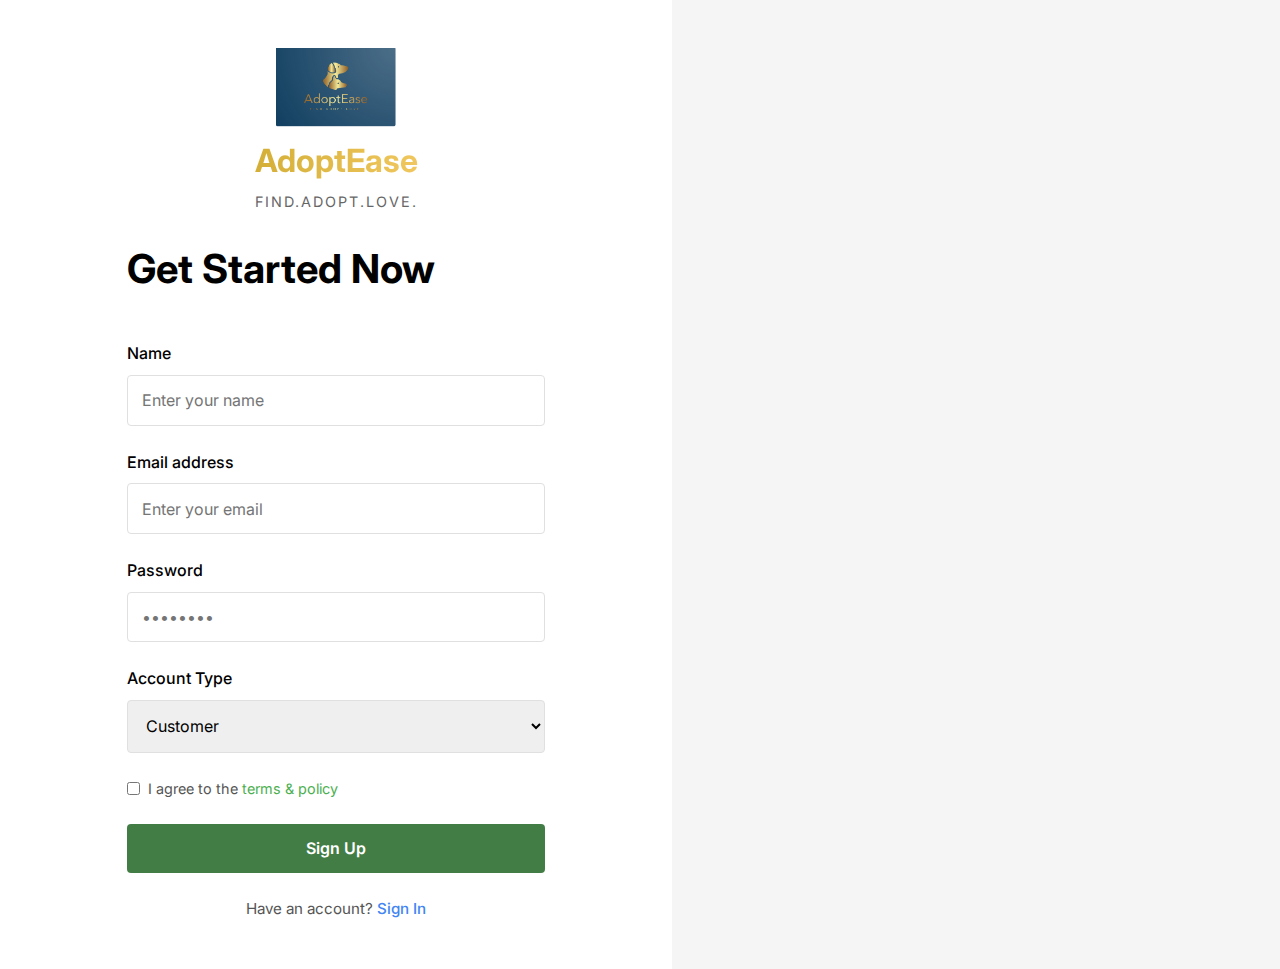
<file: register.html>
<!DOCTYPE html>
<html lang="en">

<head>
    <meta charset="UTF-8">
    <meta name="viewport" content="width=device-width, initial-scale=1.0">
    <title>Sign Up - Adopt Ease</title>
    <link rel="stylesheet" href="styles.css">
    <link href="https://fonts.googleapis.com/css2?family=Inter:wght@400;500;600;700&display=swap" rel="stylesheet">
</head>

<body>
    <div class="signup-container">
        <div class="signup-form-container">
            <div class="signup-form-content">
                <div class="logo-container">
                    <img src="MY_LOGO.PNG" alt="AdoptEase Logo" class="logo">
                    <div class="company-name">AdoptEase</div>
                    <div class="tagline">Find.Adopt.Love.</div>
                </div>
                <h1 class="signup-title">Get Started Now</h1>

                <form id="signup-form">
                    <div class="form-group">
                        <label for="name">Name</label>
                        <input type="text" id="name" name="name" placeholder="Enter your name" required>
                    </div>

                    <div class="form-group">
                        <label for="email">Email address</label>
                        <input type="email" id="email" name="email" placeholder="Enter your email" required>
                    </div>

                    <div class="form-group">
                        <label for="password">Password</label>
                        <input type="password" id="password" name="password" placeholder="••••••••" required>
                    </div>

                    <div class="form-group">
                        <label for="type">Account Type</label>
                        <select id="type" name="type" required>
                            <option value="customer">Customer</option>
                            <option value="expert">Pet Expert</option>
                        </select>
                    </div>

                    <div class="terms-checkbox">
                        <input type="checkbox" id="terms" name="terms" required>
                        <label for="terms">I agree to the <a href="#" class="terms-link">terms & policy</a></label>
                    </div>

                    <button type="submit" class="signup-btn">Sign Up</button>
                </form>

                <div class="login-link">
                    Have an account? <a href="index.html">Sign In</a>
                </div>
            </div>
        </div>
        <div class="image-container">
            <!-- Background image will be set in CSS -->
        </div>
    </div>

    <script src="register.js"></script>
</body>

</html>
</file>
<file: styles.css>
* {
    margin: 0;
    padding: 0;
    box-sizing: border-box;
    font-family: 'Inter', sans-serif;
}

:root {
    --primary-color: #4CAF50;
    --secondary-color: #45a049;
    --dark-color: #333;
    --light-color: #f4f4f4;
    --danger-color: #dc3545;
    --success-color: #28a745;
    --error-color: #dc3545;
    --warning-color: #ffc107;
    --info-color: #17a2b8;
    --text-color: #333;
    --light-gray: #f8f9fa;
    --border-color: #ddd;
}

body {
    background-color: #f5f5f5;
    color: #333;
    line-height: 1.6;
}

/* Logo and Header Styles */
.logo-container {
    display: flex;
    flex-direction: column;
    align-items: center;
    justify-content: center;
    margin-bottom: 1.5rem;
    text-align: center;
}

.logo {
    width: 120px;
    height: auto;
    margin-bottom: 0.5rem;
}

.company-name {
    font-size: 2rem;
    font-weight: 700;
    background: linear-gradient(to right, #D4AF37, #F0C75E);
    -webkit-background-clip: text;
    -webkit-text-fill-color: transparent;
    margin-bottom: 0.25rem;
}

.tagline {
    font-size: 0.9rem;
    color: #666;
    letter-spacing: 2px;
    text-transform: uppercase;
}

/* Container Styles */
.container {
    display: flex;
    min-height: 100vh;
}

.signup-container {
    display: flex;
    min-height: 100vh;
    width: 100%;
}

/* Form Styles */
.form-section {
    width: 100%;
    max-width: 400px;
    padding: 2rem;
    border-radius: 10px;
    box-shadow: 0 5px 15px rgba(0, 0, 0, 0.1);
}

.signup-form-container {
    flex: 1;
    display: flex;
    justify-content: center;
    align-items: center;
    padding: 2rem;
    background-color: white;
}

.signup-form-content {
    width: 100%;
    max-width: 450px;
    padding: 1rem;
}

.signup-title {
    color: #000;
    font-size: 2.5rem;
    font-weight: 700;
    margin-bottom: 2.5rem;
}

.form-group {
    margin-bottom: 1.5rem;
    position: relative;
}

.form-group label {
    display: block;
    margin-bottom: 0.5rem;
    color: #000;
    font-weight: 500;
}

.form-group input,
.form-group select {
    width: 100%;
    padding: 0.9rem;
    border: 1px solid #e0e0e0;
    border-radius: 4px;
    font-size: 1rem;
    transition: border-color 0.3s;
}

.form-group input:focus,
.form-group select:focus {
    border-color: var(--primary-color);
    outline: none;
    box-shadow: 0 0 0 2px rgba(76, 175, 80, 0.1);
}

/* Button Styles */
.signup-btn {
    width: 100%;
    padding: 0.9rem;
    background-color: #437d46;
    color: white;
    border: none;
    border-radius: 4px;
    font-size: 1rem;
    font-weight: 600;
    cursor: pointer;
    transition: background-color 0.3s;
    margin-bottom: 1.5rem;
}

.signup-btn:hover {
    background-color: #376939;
}

/* Terms and Conditions */
.terms-checkbox {
    display: flex;
    align-items: center;
    margin-bottom: 1.5rem;
}

.terms-checkbox input {
    margin-right: 0.5rem;
}

.terms-checkbox label {
    font-size: 0.9rem;
    color: #555;
}

.terms-link {
    color: var(--primary-color);
    text-decoration: none;
}

.terms-link:hover {
    text-decoration: underline;
}

/* Links */
.login-link {
    text-align: center;
    font-size: 0.95rem;
    color: #555;
}

.login-link a {
    color: #4285F4;
    text-decoration: none;
    font-weight: 500;
}

.login-link a:hover {
    text-decoration: underline;
}

/* Image Container */
.image-container {
    flex: 1;
    background-image: url('https://images.unsplash.com/photo-1601979031925-424e53b6caaa?ixlib=rb-1.2.1&auto=format&fit=crop&w=1350&q=80');
    background-size: cover;
    background-position: center;
}

/* Error and Success Messages */
.error-message {
    color: var(--danger-color);
    font-size: 0.85rem;
    margin-top: 0.5rem;
    display: none;
}

.error-message.show {
    display: block;
}

.success-message {
    color: var(--success-color);
    font-size: 0.85rem;
    margin-top: 0.5rem;
    display: none;
}

.success-message.show {
    display: block;
}

/* Responsive Design */
@media (max-width: 900px) {
    .signup-container {
        flex-direction: column;
    }

    .image-container {
        display: none;
    }

    .signup-form-container {
        padding: 1.5rem;
    }
}

/* Dashboard Styles */
.dashboard-container {
    max-width: 1200px;
    margin: 0 auto;
    padding: 2rem;
}

.dashboard-header {
    display: flex;
    justify-content: space-between;
    align-items: center;
    margin-bottom: 2rem;
    padding-bottom: 1rem;
    border-bottom: 1px solid #e0e0e0;
}

.logout-btn {
    background-color: #fff;
    color: #333;
    border: 1px solid #ccc;
    padding: 0.6rem 1rem;
    border-radius: 8px;
    cursor: pointer;
    font-weight: 500;
    transition: background-color 0.3s;
}

.logout-btn:hover {
    background-color: #f2f2f2;
}

/* Table Styles */
.table-responsive {
    overflow-x: auto;
}

.table {
    width: 100%;
    border-collapse: collapse;
}

.table th,
.table td {
    padding: 0.75rem;
    border: 1px solid #dee2e6;
}

.table th {
    background-color: #f8f9fa;
    font-weight: 600;
}

.table tbody tr:hover {
    background-color: #f8f9fa;
}

/* Form Controls */
.form-control {
    display: block;
    width: 100%;
    padding: 0.375rem 0.75rem;
    font-size: 1rem;
    line-height: 1.5;
    color: #495057;
    background-color: #fff;
    border: 1px solid #ced4da;
    border-radius: 0.25rem;
    transition: border-color 0.15s ease-in-out, box-shadow 0.15s ease-in-out;
}

.form-control:focus {
    border-color: #80bdff;
    outline: 0;
    box-shadow: 0 0 0 0.2rem rgba(0, 123, 255, 0.25);
}

/* Button Styles */
.btn {
    display: inline-block;
    font-weight: 400;
    text-align: center;
    white-space: nowrap;
    vertical-align: middle;
    user-select: none;
    border: 1px solid transparent;
    padding: 0.375rem 0.75rem;
    font-size: 1rem;
    line-height: 1.5;
    border-radius: 0.25rem;
    transition: color 0.15s ease-in-out, background-color 0.15s ease-in-out,
        border-color 0.15s ease-in-out, box-shadow 0.15s ease-in-out;
}

.btn-success {
    color: #fff;
    background-color: #28a745;
    border-color: #28a745;
}

.btn-success:hover {
    background-color: #218838;
    border-color: #1e7e34;
}

.btn-sm {
    padding: 0.25rem 0.5rem;
    font-size: 0.875rem;
    line-height: 1.5;
    border-radius: 0.2rem;
}

/* Loading State */
.spinner-border {
    display: inline-block;
    width: 1rem;
    height: 1rem;
    vertical-align: text-bottom;
    border: 0.2em solid currentColor;
    border-right-color: transparent;
    border-radius: 50%;
    animation: spinner-border 0.75s linear infinite;
}

@keyframes spinner-border {
    to { transform: rotate(360deg); }
}

/* Message Styles */
.error-message {
    padding: 1rem;
    margin-bottom: 1rem;
    background-color: rgba(220, 53, 69, 0.1);
    border: 1px solid var(--error-color);
    border-radius: 8px;
    color: var(--error-color);
    opacity: 0;
    transform: translateY(-10px);
    transition: all 0.3s;
}

.error-message.show {
    opacity: 1;
    transform: translateY(0);
}

.success-message {
    padding: 1rem;
    margin-bottom: 1rem;
    background-color: rgba(40, 167, 69, 0.1);
    border: 1px solid var(--success-color);
    border-radius: 8px;
    color: var(--success-color);
    opacity: 0;
    transform: translateY(-10px);
    transition: all 0.3s;
}

.success-message.show {
    opacity: 1;
    transform: translateY(0);
}

/* Password Strength Indicator */
.password-strength {
    margin-top: 0.5rem;
    font-size: 0.875rem;
    font-weight: 500;
}

/* Responsive Design */
@media (max-width: 768px) {
    .container {
        padding: 1rem;
    }

    .form-section {
        margin: 1rem;
        padding: 1.5rem;
    }
}

/* Accessibility */
.visually-hidden {
    position: absolute;
    width: 1px;
    height: 1px;
    padding: 0;
    margin: -1px;
    overflow: hidden;
    clip: rect(0, 0, 0, 0);
    white-space: nowrap;
    border: 0;
}

/* Focus Styles */
:focus {
    outline: 2px solid var(--primary-color);
    outline-offset: 2px;
}

/* Disabled State */
:disabled {
    opacity: 0.6;
    cursor: not-allowed;
}
</file>
<file: signup-styles.css>
/* Signup Form Styles */
.signup-container {
    max-width: 400px;
    margin: 2rem auto;
    padding: 2rem;
    background: #fff;
    border-radius: 8px;
    box-shadow: 0 2px 4px rgba(0, 0, 0, 0.1);
}

.signup-form {
    display: flex;
    flex-direction: column;
    gap: 1rem;
}

.signup-form input {
    padding: 0.8rem;
    border: 1px solid #ddd;
    border-radius: 4px;
    font-size: 1rem;
}

.signup-form button {
    padding: 0.8rem;
    background: #4CAF50;
    color: white;
    border: none;
    border-radius: 4px;
    cursor: pointer;
    font-size: 1rem;
}

.signup-form button:hover {
    background: #45a049;
}

.error-message {
    color: #f44336;
    font-size: 0.9rem;
    margin-top: 0.5rem;
}

.success-message {
    color: #4CAF50;
    font-size: 0.9rem;
    margin-top: 0.5rem;
}
</file>
